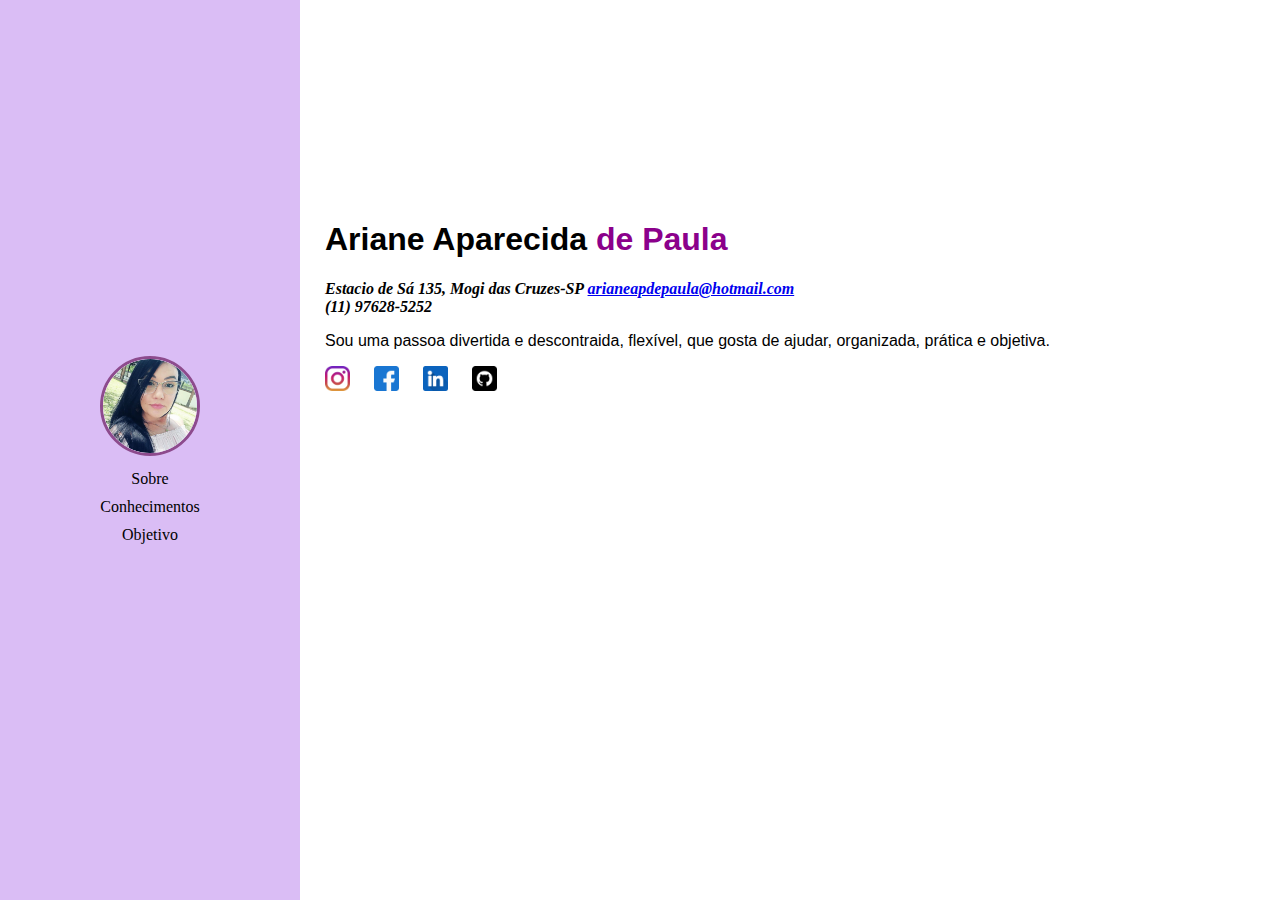
<file: index.html>
<!DOCTYPE html>
<html lang="pt-br">
<head>
    <meta charset="UTF-8">
    <meta http-equiv="X-UA-Compatible" content="IE=edge">
    <meta name="viewport" content="width=device-width, initial-scale=1.0">
    <title>Atividade final front-end</title>
    <link rel="stylesheet" href="styles.css">
</head>
<body>
    <header id="header">
        <div>
            <img class="imagem-usuario" src="./img/minha foto.jpg" alt="">
            <nav class="nav">
                <a href="index.html">Sobre</a>
                <a href="./conhecimentos.html" target="_blank">Conhecimentos</a>
                <a href="./objetivo.html" target="_blank">Objetivo</a>
            </nav>
        </div>
    </header>
    <main>
        <h1>Ariane Aparecida <span style="color: darkmagenta;">de Paula</span></h1>
        <p class="endereco"><strong>Estacio de Sá 135, Mogi das Cruzes-SP <a href="malito:arianeapdepaula@hotmail.com">arianeapdepaula@hotmail.com</a></strong></a> <br> <strong>(11) 97628-5252</strong></p> 
        <section>
            <p class="descricao">Sou uma passoa divertida e descontraida, flexível, que gosta de ajudar, organizada, prática e objetiva.</p>
            <nav class="social">
              <a href="https://www.instagram.com/ariane_paulaa/" target="_blank"> <img src="./img/instagram.png" alt="Instagram"></a> 
              <a href="https://www.facebook.com/aryane.depaula.90/" target="_blank"> <img src="./img/facebook.png" alt="Facebook"></a>
              <a href="https://www.linkedin.com/in/arianedevfullstack/" target="_blank"> <img src="./img/linkedin.png" alt="Linkedin"></a> 
              <a href="https://github.com/paulaari21" target="_blank"> <img src="./img/github.png" alt="Github"></a>
            </nav> 
        </section>
    </main>
</body>
</html>
</file>
<file: styles.css>
/*INDEX.HTML SOBRE*/

body {
    margin: 0;
    padding-left: 300px;
    min-height: 100vh;
}
* {
    box-sizing: border-box;
}
#header {
    position: fixed;
    top: 0;
    left: 0;
    height: 100vh;
    width: 300px;
    background-color: rgb(218, 189, 245);
    padding: 50px;
    display: flex;
    flex-direction: column;
    align-items: center;
    justify-content: center;
}

#header nav {
    display: grid;
    text-align: center;
    width: 100%;
    gap: 10px;
    align-items: center;
    padding-top: 10px;
}

.imagem-usuario  {
    height: 100px;
    width: 100px;
  border-radius: 150px;
  border: solid rgb(141, 75, 141);
  
}

.nav a {
color: black;
text-decoration: none;
}

main{
    margin-left: 25px;
   padding-top: 200px;
}

main h1 {
  font-family: 'Lucida Sans', 'Lucida Sans Regular', 'Lucida Grande', 'Lucida Sans Unicode', Geneva, Verdana, sans-serif;
  
}
.endereco {
    font-style: italic;
}
.descricao {
font-family: Arial;
}

.social a {
padding-right: 20px;

}

.social img {
    width: 25px; height: 25px;
}

/* CONHECIMENTOS.HTML*/
.ol {
    
  font-family: 'Courier New', Courier, monospace;
  
}

.ul {
    font-family: Arial;
}
</file>
